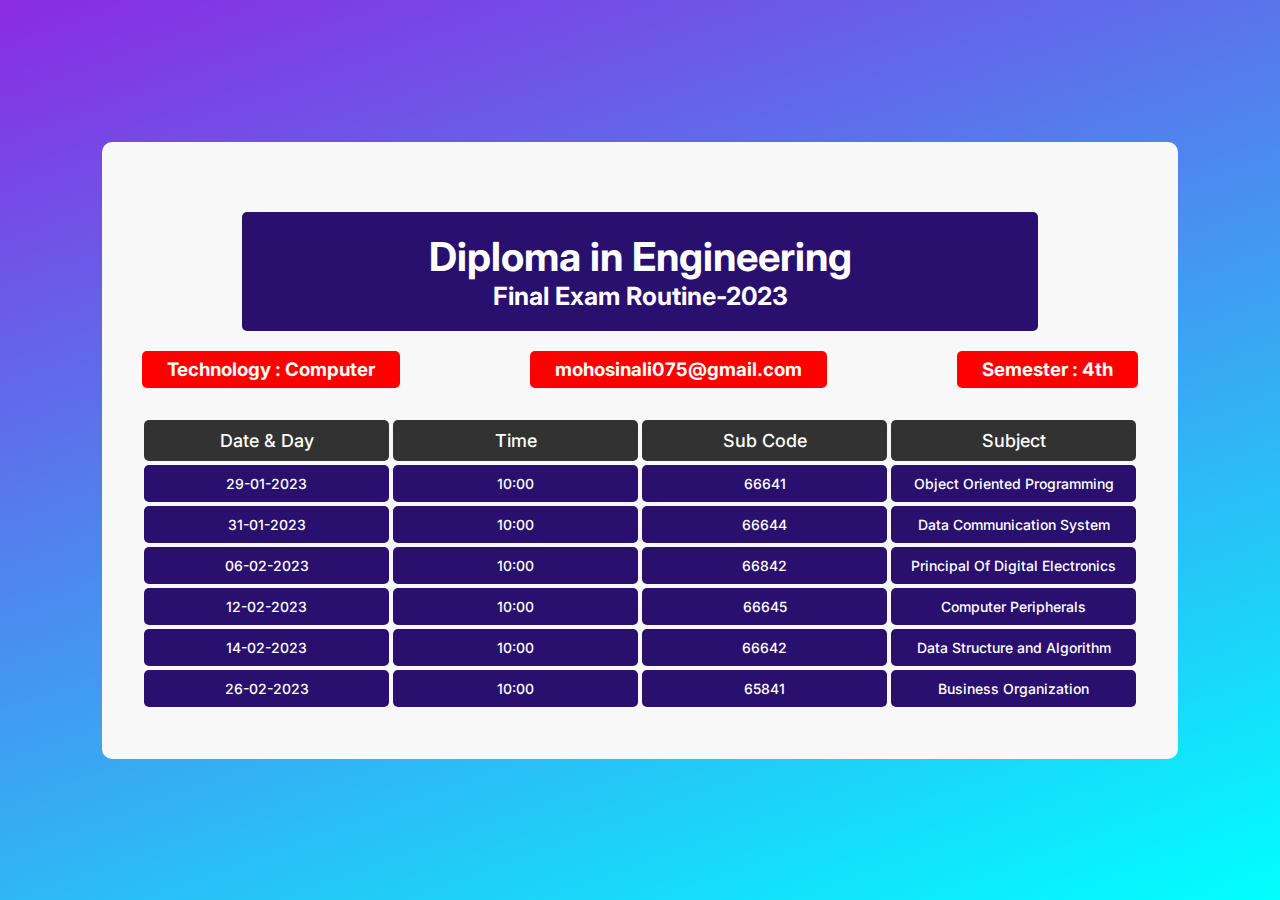
<file: index.html>
<!DOCTYPE html>
<html lang="en">
  <head>
    <meta charset="UTF-8" />
    <meta http-equiv="X-UA-Compatible" content="IE=edge" />
    <meta name="viewport" content="width=device-width, initial-scale=1.0" />
    <title>Routine 2023</title>
    <link rel="stylesheet" href="style.css">
    <!-- font family link -->
    <link rel="preconnect" href="https://fonts.googleapis.com"><link rel="preconnect" href="https://fonts.gstatic.com" crossorigin><link href="https://fonts.googleapis.com/css2?family=Inter:wght@400;600&family=Lobster&family=Montserrat:wght@200;400;500&family=Nunito:wght@400;500;600;800&family=Open+Sans&family=Poppins:ital,wght@0,200;0,300;0,500;1,200;1,300&family=Work+Sans:wght@400;600&display=swap" rel="stylesheet">
    
  </head>
  <body>
   <main>
    <section class="routine23">
        <div class="routine-heading">
          <h1>Diploma in Engineering</h1>
          <h2>Final Exam Routine-2023</h2>
        </div>
          <div class="tech-sem">
              <div><h3>Technology : Computer</h3></div>
              <div><h3>mohosinali075@gmail.com</h3></div>
              <div><h3>Semester : 4th</h3></div>
          </div>
          <div class="routine">
              <div class="head">Date & Day</div>
              <div class="head">Time</div>
              <div class="head">Sub Code</div>
              <div class="head">Subject</div>
  
              <div>29-01-2023</div>
              <div>10:00</div>
              <div>66641</div>
              <div>Object Oriented Programming</div>
  
              <div>31-01-2023</div>
              <div>10:00</div>
              <div>66644</div>
              <div>Data Communication System</div>
  
              <div>06-02-2023</div>
              <div>10:00</div>
              <div>66842</div>
              <div>Principal Of Digital Electronics</div>
  
              <div>12-02-2023</div>
              <div>10:00</div>
              <div>66645</div>
              <div>Computer Peripherals</div>
  
              <div>14-02-2023</div>
              <div>10:00</div>
              <div>66642</div>
              <div>Data Structure and Algorithm</div>
  
              <div>26-02-2023</div>
              <div>10:00</div>
              <div>65841</div>
              <div>Business Organization</div>
          </div>
      </section>
   </main>
  </body>
</html>
</file>
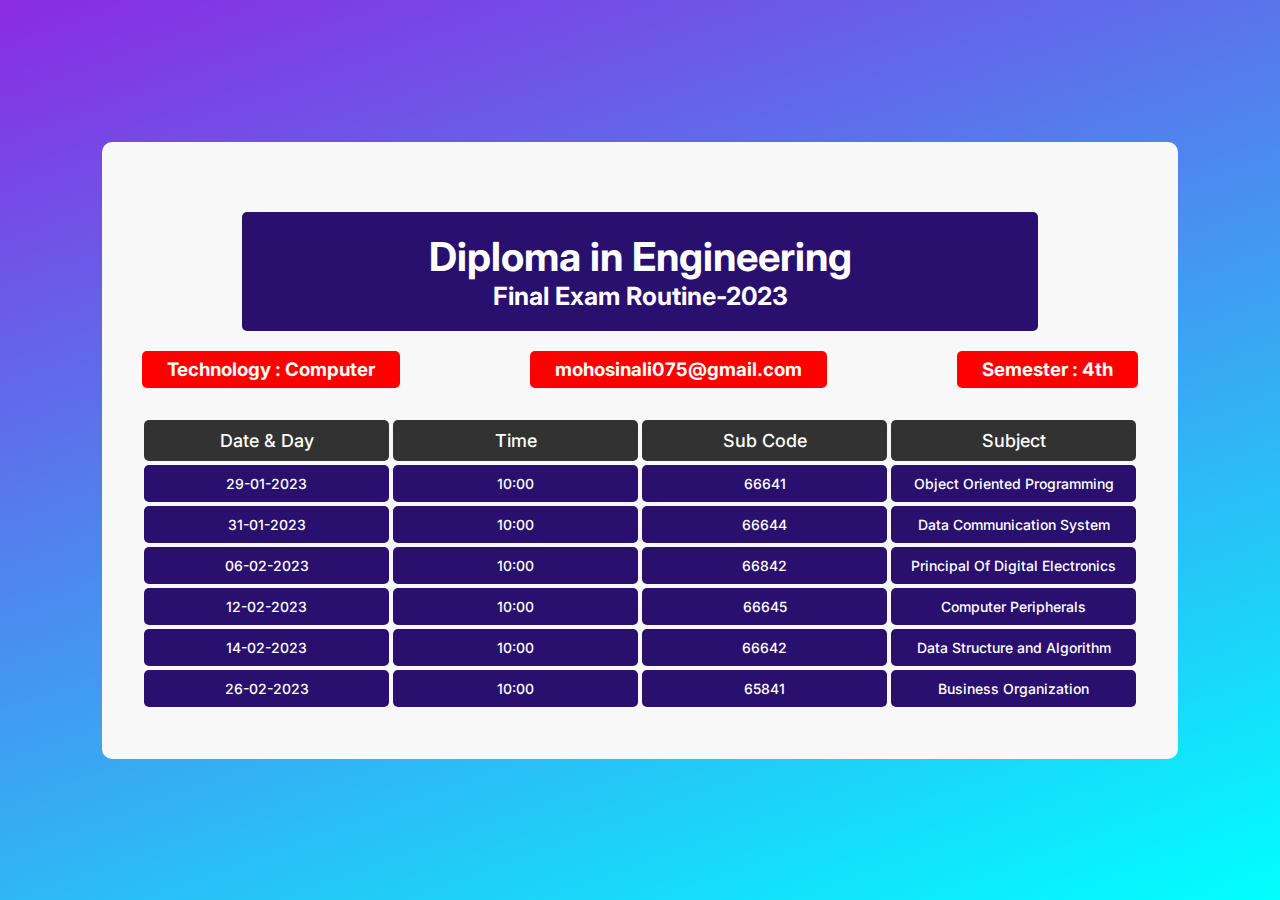
<file: routine.html>
<!DOCTYPE html>
<html lang="en">
  <head>
    <meta charset="UTF-8" />
    <meta http-equiv="X-UA-Compatible" content="IE=edge" />
    <meta name="viewport" content="width=device-width, initial-scale=1.0" />
    <title>Routine 2023</title>
    <!-- font family link -->
    <link rel="preconnect" href="https://fonts.googleapis.com"><link rel="preconnect" href="https://fonts.gstatic.com" crossorigin><link href="https://fonts.googleapis.com/css2?family=Inter:wght@400;600&family=Lobster&family=Montserrat:wght@200;400;500&family=Nunito:wght@400;500;600;800&family=Open+Sans&family=Poppins:ital,wght@0,200;0,300;0,500;1,200;1,300&family=Work+Sans:wght@400;600&display=swap" rel="stylesheet">
    <style>
        *{
            margin: 0;
            padding: 0;
            font-family: 'Inter', sans-serif;
        }
        :root{
            --primary-color: #29106e;
            --secondary-color: red;
            --color: #000;
            --head-color: #fff;
            --hover-color: #17093d;
        }
        main{
            max-width: 1400px;
            margin: 0 auto;
            width: 100%;
            display: flex;
            flex-direction: column;
            align-items: center;
            justify-content: center;
            background: linear-gradient(160deg, blueviolet, aqua   );
            color: var(--color);
        }
        .routine23{
            padding: 50px 40px;
            background-color: #F8F8F8;
            border-radius: 10px;
            text-align: center;
            
        }
        .routine-heading{
            background-color: var(--primary-color);
            color: var(--head-color);
            padding: 20px;
            border-radius: 5px;
            margin: 20px 100px;
            

        }
        .routine-heading h1{
            font-size: 40px;
        }
        .routine-heading h2{
            font-size: 25px;
        }
        .tech-sem{
            display: flex;
            justify-content: space-between;
            align-items: center;
        }
        .tech-sem > div{
            background-color: var(--secondary-color);
            border-radius: 5px;
            color: var(--head-color);
            padding: 7px 25px;
        }
        .routine{
            display: grid;
            grid-template-columns: repeat(4, 1fr);
            margin-top: 30px;
        }

        .routine div{
            padding: 10px 20px;
            background-color: var(--primary-color);
            margin: 2px;
            border-radius: 5px;
            font-size: 14px;
            color: var(--head-color);
            font-weight: 500;
        }
        .routine div:hover{
            background-color: var(--hover-color);
        }
        .routine .head{
            background-color: rgba(0, 0, 0, 0.8);
            font-size: 18px;
        }
        .routine .head:hover{
            background-color: rgba(0, 0, 0, 0.9);
        }

        @media screen and (max-width: 576px) {
            
            .routine23{
            padding: 20px 10px;
        }
        .routine-heading{
            padding: 20px;
            margin: 0;
        }
        .routine-heading h1{
            font-size: 18px;
        }
        .routine-heading h2{
            font-size: 14px;
        }
        .tech-sem{
            flex-direction: column;
        }
        .tech-sem div{
            margin-top: 5px;
            font-size: 12px;
        }
        .routine{
            margin-top: 10px;
        }
        .routine div{
            padding: 5px;
            margin: 1px;
            font-size: 13px;
            font-weight: 300;
            display: flex;
            align-items: center;
            justify-content: center;
            
        }
        .routine .head{
            font-size: 14px;
        }
        }
        @media screen and (min-width: 577px) {
            main{
                height: 100vh;
            }
        }
    </style>
  </head>
  <body>
   <main>
    <section class="routine23">
        <div class="routine-heading">
          <h1>Diploma in Engineering</h1>
          <h2>Final Exam Routine-2023</h2>
        </div>
          <div class="tech-sem">
              <div><h3>Technology : Computer</h3></div>
              <div><h3>mohosinali075@gmail.com</h3></div>
              <div><h3>Semester : 4th</h3></div>
          </div>
          <div class="routine">
              <div class="head">Date & Day</div>
              <div class="head">Time</div>
              <div class="head">Sub Code</div>
              <div class="head">Subject</div>
  
              <div>29-01-2023</div>
              <div>10:00</div>
              <div>66641</div>
              <div>Object Oriented Programming</div>
  
              <div>31-01-2023</div>
              <div>10:00</div>
              <div>66644</div>
              <div>Data Communication System</div>
  
              <div>06-02-2023</div>
              <div>10:00</div>
              <div>66842</div>
              <div>Principal Of Digital Electronics</div>
  
              <div>12-02-2023</div>
              <div>10:00</div>
              <div>66645</div>
              <div>Computer Peripherals</div>
  
              <div>14-02-2023</div>
              <div>10:00</div>
              <div>66642</div>
              <div>Data Structure and Algorithm</div>
  
              <div>26-02-2023</div>
              <div>10:00</div>
              <div>65841</div>
              <div>Business Organization</div>
          </div>
      </section>
   </main>
  </body>
</html>
</file>
<file: style.css>
/* universal css style */
* {
  margin: 0;
  padding: 0;
  font-family: "Inter", sans-serif;
}
:root {
  --primary-color: #29106e;
  --secondary-color: red;
  --color: #000;
  --head-color: #fff;
  --hover-color: #17093d;
}
main {
  max-width: 1400px;
  margin: 0 auto;
  width: 100%;
  display: flex;
  flex-direction: column;
  align-items: center;
  justify-content: center;
  background: linear-gradient(160deg, blueviolet, aqua);
  color: var(--color);
}
.routine23 {
  padding: 50px 40px;
  background-color: #f8f8f8;
  border-radius: 10px;
  text-align: center;
}
.routine-heading {
  background-color: var(--primary-color);
  color: var(--head-color);
  padding: 20px;
  border-radius: 5px;
  margin: 20px 100px;
}
.routine-heading h1 {
  font-size: 40px;
}
.routine-heading h2 {
  font-size: 25px;
}
.tech-sem {
  display: flex;
  justify-content: space-between;
  align-items: center;
}
.tech-sem > div {
  background-color: var(--secondary-color);
  border-radius: 5px;
  color: var(--head-color);
  padding: 7px 25px;
}
.routine {
  display: grid;
  grid-template-columns: repeat(4, 1fr);
  margin-top: 30px;
}

.routine div {
  padding: 10px 20px;
  background-color: var(--primary-color);
  margin: 2px;
  border-radius: 5px;
  font-size: 14px;
  color: var(--head-color);
  font-weight: 500;
}
.routine div:hover {
  background-color: var(--hover-color);
}
.routine .head {
  background-color: rgba(0, 0, 0, 0.8);
  font-size: 18px;
}
.routine .head:hover {
  background-color: rgba(0, 0, 0, 0.9);
}

/* responsive part */


@media screen and (max-width: 996px) {
  .routine23 {
    padding: 20px 10px;
  }
  .routine-heading {
    padding: 20px;
    margin: 0;
  }
  .routine-heading h1 {
    font-size: 18px;
  }
  .routine-heading h2 {
    font-size: 14px;
  }
  .tech-sem {
    flex-direction: column;
  }
  .tech-sem div {
    margin-top: 5px;
    font-size: 12px;
  }
  .routine {
    margin-top: 10px;
  }
  .routine div {
    padding: 5px;
    margin: 1px;
    font-size: 13px;
    font-weight: 300;
    display: flex;
    align-items: center;
    justify-content: center;
  }
  .routine .head {
    font-size: 14px;
  }
}

@media screen and (min-width: 997px) {
  main {
    height: 100vh;
  }
}
</file>
